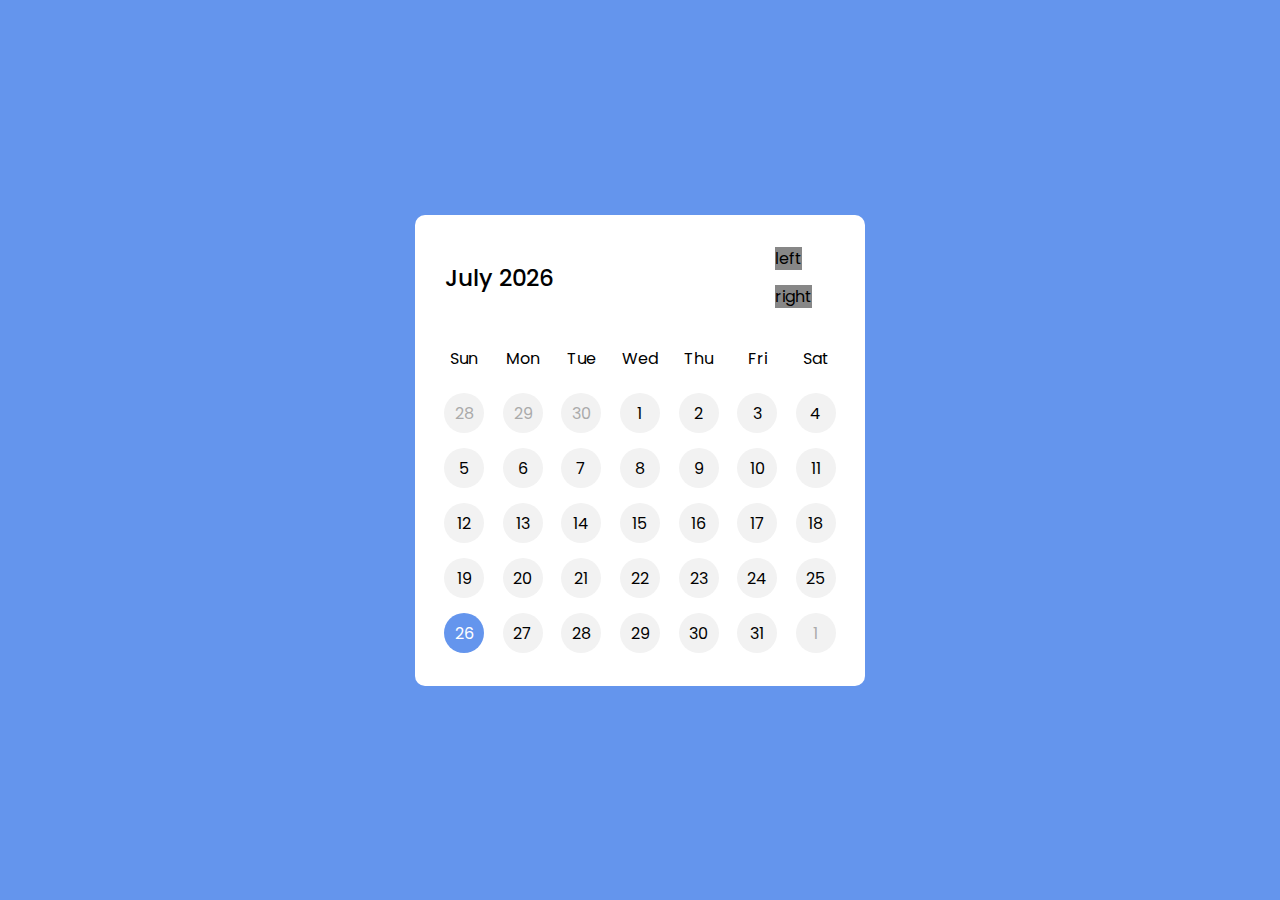
<file: DynamicCalendar/index.html>
<!DOCTYPE html>
<html lang="en">
<head>
    <meta charset="UTF-8">
    <meta http-equiv="X-UA-Compatible" content="IE=edge">
    <meta name="viewport" content="width=device-width, initial-scale=1.0">
    <title>Dynamic calendar using javascript</title>
    <link rel="stylesheet" href="style.css">
    <link rel="stylesheet" href="https://fonts.googleapis.com/icon?family=Material+Icons">
    <script src="script.js" defer></script>
</head>
<body>
    <div class="wrapper">
        <header>
            <p class="current-date">September 2022</p>
            <div class="icons">
                <span class="material-symbols-rounded" id="left">left</span>
                <span class="material-symbols-rounded">right</span>
            </div>
        </header>

        <div class="calendar">
            <ul class="weeks">
                <li>Sun</li>
                <li>Mon</li>
                <li>Tue</li>
                <li>Wed</li>
                <li>Thu</li>
                <li>Fri</li>
                <li>Sat</li>
            </ul>

            <ul class="days">
                <li class="inactive">28</li>
                <li class="inactive">29</li>
                <li class="inactive">30</li>
                <li class="inactive">31</li>
                <li>1</li>
                <li>2</li>
                <li>3</li>
                <li>4</li>
                <li>5</li>
                <li>6</li>
                <li>7</li>
                <li>8</li>
                <li>9</li>
                <li>10</li>
                <li>11</li>
                <li>12</li>
                <li>13</li>
                <li>14</li>
                <li>15</li>
                <li>16</li>
                <li>17</li>
                <li>18</li>
                <li>19</li>
                <li>20</li>
                <li>21</li>
                <li>22</li>
                <li>23</li>
                <li>24</li>
                <li class="active">25</li>
                <li>26</li>
                <li>27</li>
                <li>28</li>
                <li>29</li>
                <li>30</li>
                <li class="inactive">1</li>
            </ul>
        </div>
    </div>
</body>
</html>
</file>
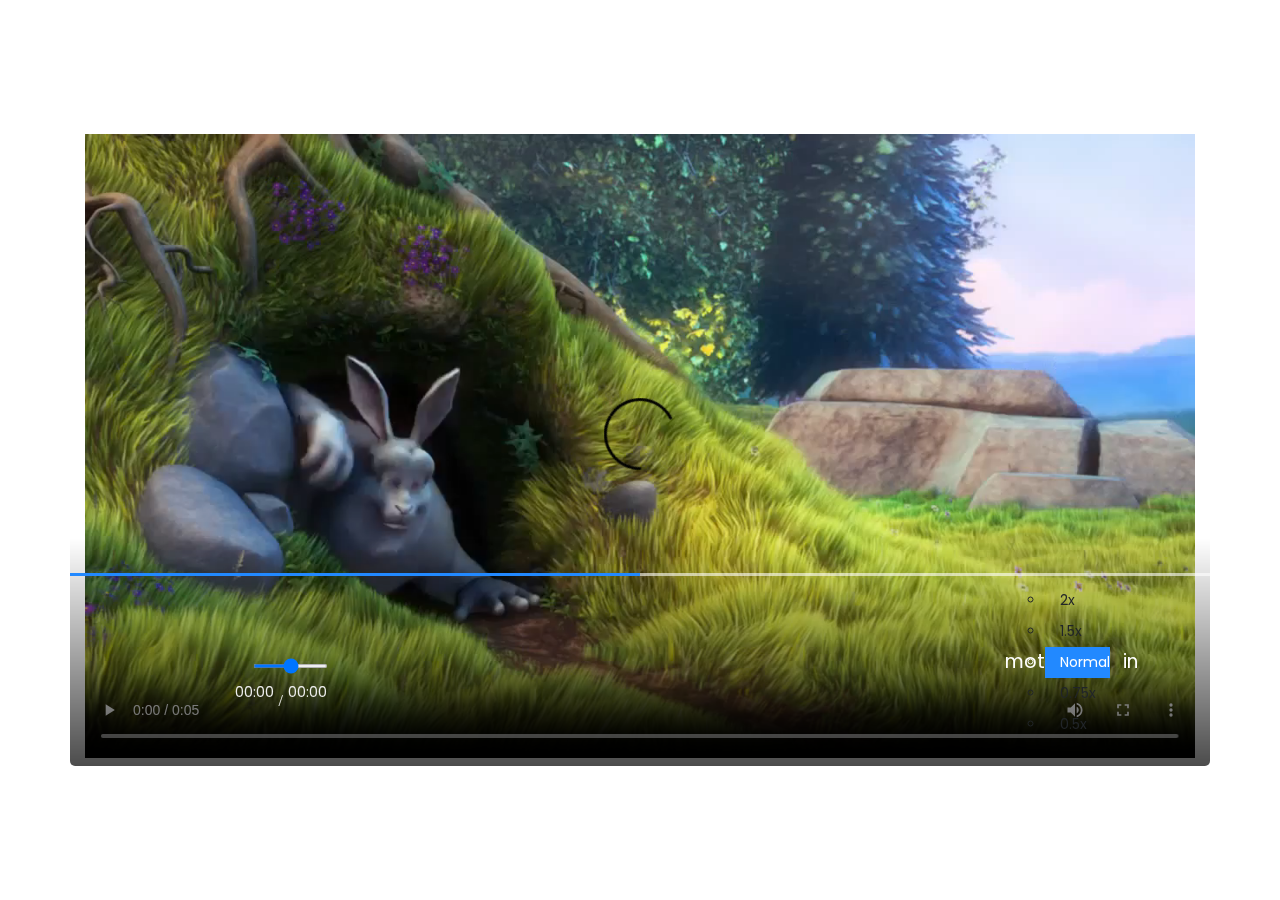
<file: VideoPlayer/index.html>
<!DOCTYPE html>
<html lang="en">
<head>
    <meta charset="UTF-8">
    <meta http-equiv="X-UA-Compatible" content="IE=edge">
    <meta name="viewport" content="width=device-width, initial-scale=1.0">
    <title>Document</title>
    <link rel="stylesheet" href="style.css">
    <meta name="viewport" content="width=device-width, initial-scale=1.0">

    <link rel="stylesheet" href="https://fonts.googleapis.com/icon?family=Material+Icons">
    <link href="https://fonts.googleapis.com/css?family=Material+Icons|Material+Icons+Outlined|Material+Icons+Two+Tone|Material+Icons+Round|Material+Icons+Sharp" rel="stylesheet">
    <link rel="stylesheet" href="https://cdn.jsdelivr.net/npm/bootstrap@4.0.0/dist/css/bootstrap.min.css" integrity="sha384-Gn5384xqQ1aoWXA+058RXPxPg6fy4IWvTNh0E263XmFcJlSAwiGgFAW/dAiS6JXm" crossorigin="anonymous">

</head>
<body>
    <div class="container">
        <div class="wrapper">
            <div class="video-timeline">
                <div class="progress-area">
                    <span>00.00</span>
                    <div class="progress-bar"></div>
                </div>
            </div>
            <ul class="video-controls">

                <li class="options left">
                    <button class="volume">
                        <i class="fa-solid fa-volume-high"></i>
                        <input type="range">
                        <div class="video-timer">
                            <p class="current-time">00:00</p>
                            <p class="separator">/</p>
                            <p class="video-duration">00:00</p>
                        </div>
                    </button>
                </li>


                <li class="options center">
                    <button class="skip-backward">
                        <i class="fa fa-backward"></i>
                    </button>

                    <button class="play-pause">
                        <i class="fa fa-play"></i>
                    </button>

                    <button class="skip-forward">
                        <i class="fa fa-forward"></i>
                    </button>
                </li>


                <li class="options right">
                    <div class="playback-content">
                        <button class="playback-speed">
                            <span class="material-symbols-rounded">mot</span>
                         </button>
                    </div>

                    <ul class="speed-options">
                        <li>2x</li>
                        <li>1.5x</li>
                        <li class="active">Normal</li>
                        <li>0.75x</li>
                        <li>0.5x</li>
                    </ul>
                    

                    <button class="pic-in-pic">
                        <span class="material-symbols-rounded">in</span>
                    </button>

                    <button class="fullscreen">
                        <i class="fa-solid fa-expand"></i>
                    </button>
                </li>
            </ul>
        </div>
        <video src="demo-video.mp4" controls></video>
    </div>
</body>
</html>
</file>
<file: DynamicCalendar/style.css>
@import url('https://fonts.googleapis.com/css2?family=Poppins&display=swap'); 
*{
    margin: 0;
    padding: 0;
    box-sizing: border-box;
    font-family: 'Poppins',sans-serif;
}

body{
    display: flex;
    align-items: center;
    justify-content: center;
    min-height: 100vh;
    background: #6495ED;
}

.wrapper{
    background: #fff;
    width: 450px;
    border-radius: 10px;
}

.wrapper header{
    display: flex;
    align-items: center;
    justify-content: space-between;
    padding: 25px 30px 10px;
}

header .current-date{
    font-size: 1.45rem;
    font-weight: 500;
}

header .icons span{
    height: 30px;
    width: 38px;
    background: #878787;
    margin: 0 1px;
    text-align: center;
    line-height: 38px;
    cursor: pointer;
}

header .icons span:last-child{
    margin-right: -10px;
}

header .icons span:hover{
    background: #f2f2f2;
}

.calendar{
    padding: 20px;
}

.calendar ul {
    display: flex;
    list-style: none;
    flex-wrap: wrap;
    text-align: center;
}

.calendar ul li{
    width: calc(100% / 7);
    position: relative;
}

.calendar weeks li{
    font-weight: 500;
}

.calendar .days{
    margin-bottom: 20px;
}

.calendar .days li{
    margin-top: 30px;
    cursor: pointer;
    z-index: 1;
}

.calendar .days li::before{
    position: absolute;
    content: "";
    height: 40px;
    width: 40px;
    background: #f2f2f2;
    top: 50%;
    left: 50%;
    border-radius: 50%;
    z-index: -1;
    transform: translate(-50%,-50%);
}

.days li:hover::before{
    background: #f2f2f2;

}

.days li.inactive{
    color: #aaa;
}

.days li.active{
    color: #fff;
}

.days li.active::before{
    background: #6495ED;
}
</file>
<file: VideoPlayer/style.css>
@import url('https://fonts.googleapis.com/css2?family=Poppins:wght@400;500;600@display=swap');

*{
    margin: 0;
    padding: 0;
    box-sizing: border-box;
    font-family: 'Poppins';
}

.container{
    max-width:900px;
    width: 98%;
    background: #0000;
    border-radius: 5px;
    overflow: hidden;
    position: relative;
}

.container video{
    width: 100%;
}

.wrapper{
    position: absolute;
    left: 0;
    right: 0;
    bottom: 0;
    z-index: 1;
}

.wrapper::before{
    content: "";
    bottom: 0;
    width: 100%;
    z-index: -1;
    position: absolute;
    background: linear-gradient(to top,rgba(0,0,0,0.7), transparent);
    height: calc(100% + 35px);
}

body{
   
    min-height: 100vh;
    background: #E3F2FD;
}

body, .video-controls, .video-timer, .options{
    display: flex;
    align-items: center;
    justify-content: center;
}

.options button{
    width: 40px;
    height: 40px;
    border: none;
    color: #fff;
    background: none;
    font-size: 19px;
    cursor: pointer;
}

.options button :where(i,span){
    width: 100%;
    height: 100%;
    line-height: 40px;
}

.options input{
    height: 4px;
    max-width: 75px;
}

.options .video-timer{
    font-size: 14px;
    color: #efefef;
    margin-left: 15px;

}

.video-timer .separator{
    font-size: 16px;
    margin: 0 5px;
    font-family: "Open sans";
}

.video-controls{
    padding: 5px 20px 10px;
}

.video-controls .options{
    width: 100%;
}

.video-controls .options:last-child{
    justify-content: flex-end;
}

.video-timeline{
    height: 7px;
    width: 100%;
}

.video-timeline .progress-area{
    height: 3px;
    background: rgba(255,255,255,0.6);
    position: relative;
}

.progress-area .progress-bar{
    width: 50%;
    height: 100%;
    background: #2289ff;
    position: relative;
}

.progress-area span{
    position: absolute;
    left: 50%;
    color: #fff;
    top: -25px;
    transform: translateX(-50%);
    font-size: 13px;
}

.progress-area .progress-bar::before{
    content: "";
    right: 0;
    height: 13px;
    position: absolute;
    width: 13px;
    background: inherit;
    top: 50%;
    transform: translateY(-50%);
    border-radius: 50%;
}

.progress-area span , .progress-area .progress-bar::before{
    display: none;
}

.video-timeline:hover .progress-area span,
.video-timeline:hover .progress-area .progress-bar::before{
    display: block;
}

.playback-content{
    position: relative;
}

.playback-content .speed-options{
    position: absolute;
    background: #fff;
    bottom: 40px;
    left: -40px;
    list-style: none;
    width: 95px;
    border-radius: 4px;
    opacity: 0;
    pointer-events: none;
    transition: opacity 0.13s ease;
}

.playback-content button:hover~ .speed-options{
    opacity: 1;
    pointer-events: auto;

}

.speed-options li{
    font-size: 14px;
    padding: 5px 0 5px 15px;
    cursor: pointer;

}

.speed-options li.active{
    background: #2289ff;
    color: #fff;
}
</file>
